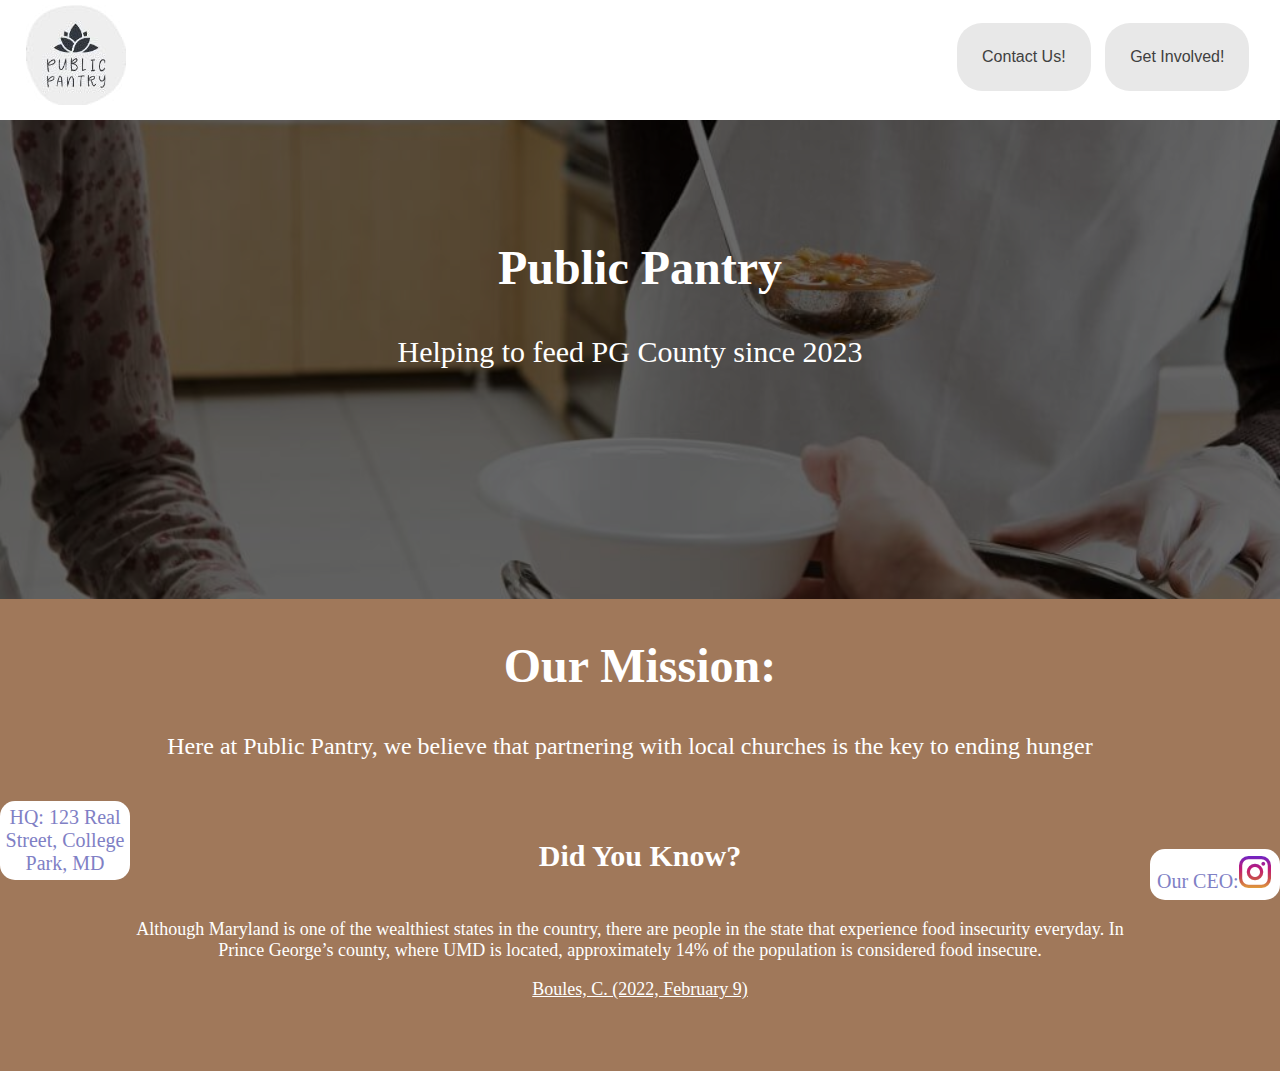
<file: index.html>
<!DOCTYPE html>
<html>
    <head>
        <title>Public Pantry</title>

        <link rel="stylesheet" type="text/css" href="style.css">

        <style type="text/css">
            body,html{font-size: 18px}
            body{background-color: #a0785a; color: #404040; 
              font-family: Garamond}
            h2{text-align: center; font-size: 48px; color:#ffffff;}
            p{text-align: center;  
                padding-left: 130px; padding-right: 150px;
            }
            .mission p {
                font-size: 24px;
            } 
            #citation a{
                color:#fff;
                outline: none;
                border-style: none; 
            }
            #citation {
                text-align: center;
                color: #fff;
                cursor: pointer;
                transition: ease-in-out 0.3s;
                z-index: 99;
                border: none; 
                outline: none; 
                background-color: transparent;  
                cursor: pointer; 
            }
            #citation:hover {
                transform:scale(1.1,1.1);
            }
            #citation a:hover {
                color: #ffb6c1;
            }
            #mid {
                font-size: 30px;
            }
        </style>

        <meta name=‘viewport’ content=“width=device-width, initial-scale=1”>
        
    </head>

    
    <body>
        <header class="head">
            <a href ="#">
                <img class="logo" src="images/logo (3).jpg" alt="logo">
            </a>
            <nav>
                <ul class="links">
                    
                    <li><a href="ContactUs.html"><button>Contact Us! </button></a></li>
                    <li><a href="GetInvolved.html"><button>Get Involved!</button></a></li>
                </ul>
            </nav>
        </header>

        <div class="first">
            <h2>
                Public Pantry 
            </h2>

            <p>
                Helping to feed PG County since 2023
            </p>
        </div>

        <div class ="second">
            <div class ="mission">
                <h2>
                    Our Mission: 
                </h2>

                <p>
                    Here at Public Pantry, we believe that partnering with
                    local churches is the key to ending hunger <br/><br/><br/>
                </p>
            </div>
            <div class ="info">
                <h2 id="mid">
                    Did You Know?
                </h2>
                <p id="extra">
                    &nbsp; <br/>
                    Although Maryland is one of the wealthiest states in the country, there are people in the state that experience food insecurity everyday. In Prince George’s county, where UMD is located, approximately 14% of the population is considered food insecure. 
                </p>
            </div>
            
            <div id="citation">
                <a href="https://agnr.umd.edu/momentum-magazine/winter-2022/mapping-path-food-equity-prince-georges-county#:~:text=Although%20Maryland%20is%20one%20of,71.2%25%20are%20obese%20or%20overweight." target="_blank" >Boules, C. (2022, February 9)</a>
                <br/> <br/>
            </div>
            
        </div>


        
        
        <div class="addy">
            <p>
                HQ: 123 Real Street,
                College Park, MD
            </p>
        </div>
        
    </body>

    <div class="floater">
        <a href="https://www.instagram.com/kieranfergus/" target="_blank">Our CEO:<img class="logo" src="images/instagram.jpg" alt="icon"></a>
    </div>

</html>
</file>
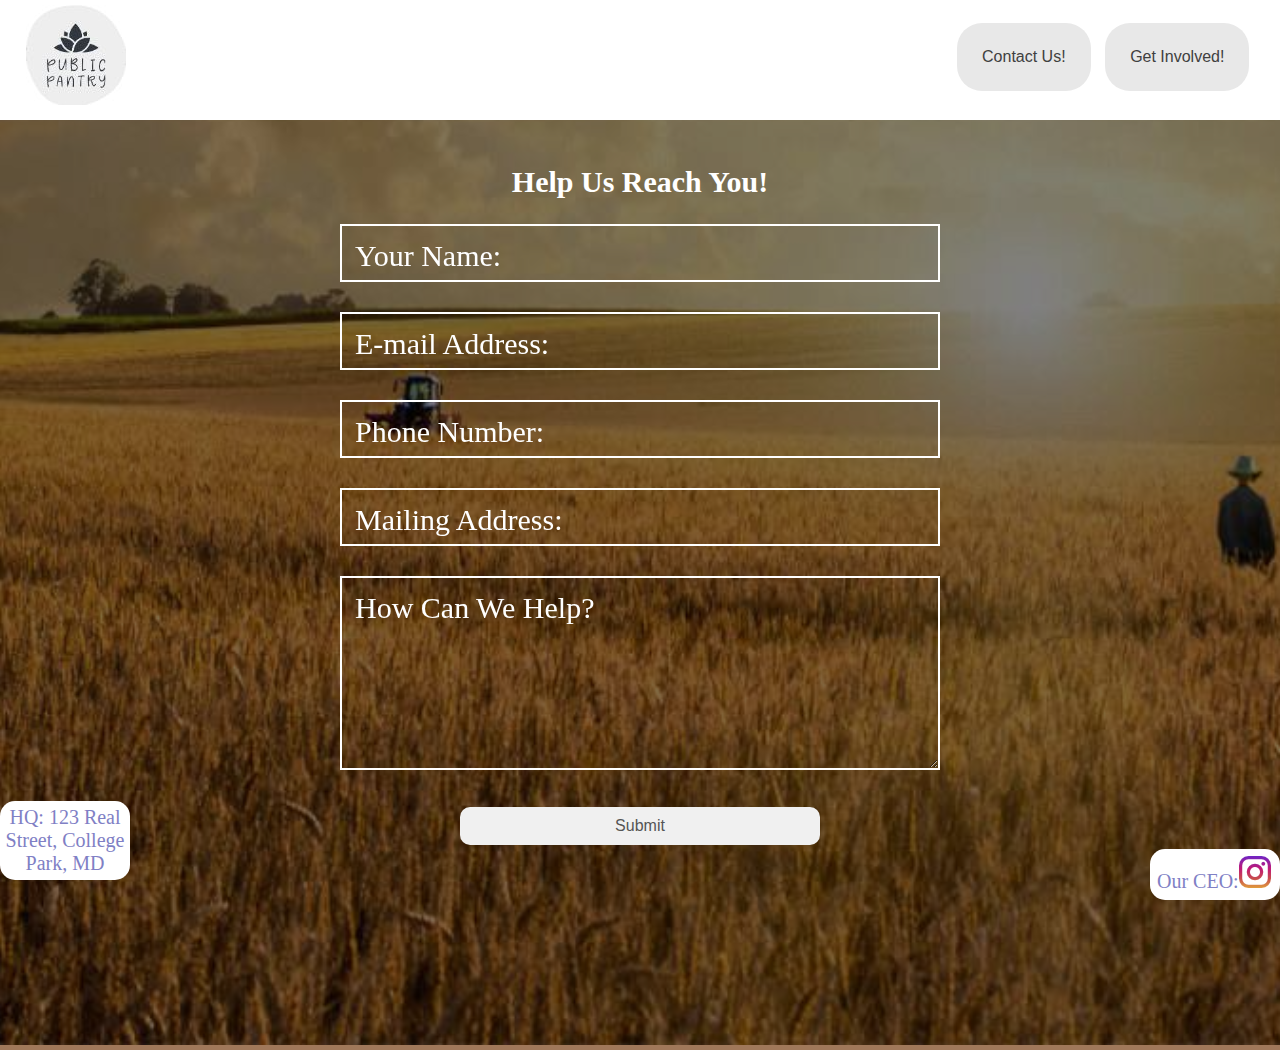
<file: ContactUs.html>
<!DOCTYPE html>
<html>
    <head>
        <title>Public Pantry</title>

        <link rel="stylesheet" type="text/css" href="style.css">

        <style type="text/css">
            body,html{font-size: 18px}
            body{background-color: #a0785a; color: #ffffff; 
              font-family: Garamond; }
            h2{text-align: center; font-size: 30px;}
            p{text-align: center; font-size: 18px; 
                padding-left: 150px; padding-right: 150px;}
            form{text-align: center; }
            
        </style>

        <meta name=‘viewport’ content=“width=device-width, initial-scale=1”>
        
    </head>

    

    <body>
        <header class="head">
            <a href ="index.html">
                <img class="logo" src="images/logo (3).jpg" alt="logo">
            </a>
            <nav>
                <ul class="links">
                    <li><a href="#"><button>Contact Us!</button></a></li>
                    <li><a href="GetInvolved.html"><button>Get Involved!</button></a></li>
                    
                </ul>
            </nav>
        </header>

        
 

        <div class="contact">
            <h2>
                Help Us Reach You!
            </h2>
            <form action="#">
                <div class="inputs">
                        <input type="text" id="nombre" required>
                        <label for="nombre">Your Name:</label>
                </div>
                <div class="inputs">
                        <input type="text" id="email" required>
                        <label for="email">E-mail Address:</label>
                </div>
                <div class="inputs">
                        <input type="text" id="number" required>
                        <label for="number">Phone Number:</label>
                </div>
                <div class="inputs">
                        <input type="text" id="address" required>
                        <label for="address">Mailing Address:</label>
                </div>
                <div class="inputs">
                        <textarea id="message" rows="5" required></textarea> 
                        <label for="message">How Can We Help?</label> 
                </div>
                <button type="submit" value="Submit" id="submission">Submit</button>

                

            </form>
        </div>

        <div class="addy">
            <p>
                HQ: 123 Real Street,
                College Park, MD
            </p>
        </div>
        
    </body>

    <div class="floater">
        <a href="https://www.instagram.com/kieranfergus/" target="_blank">Our CEO:<img class="logo" src="images/instagram.jpg" alt="icon"></a>
    </div>

    


</html>
</file>
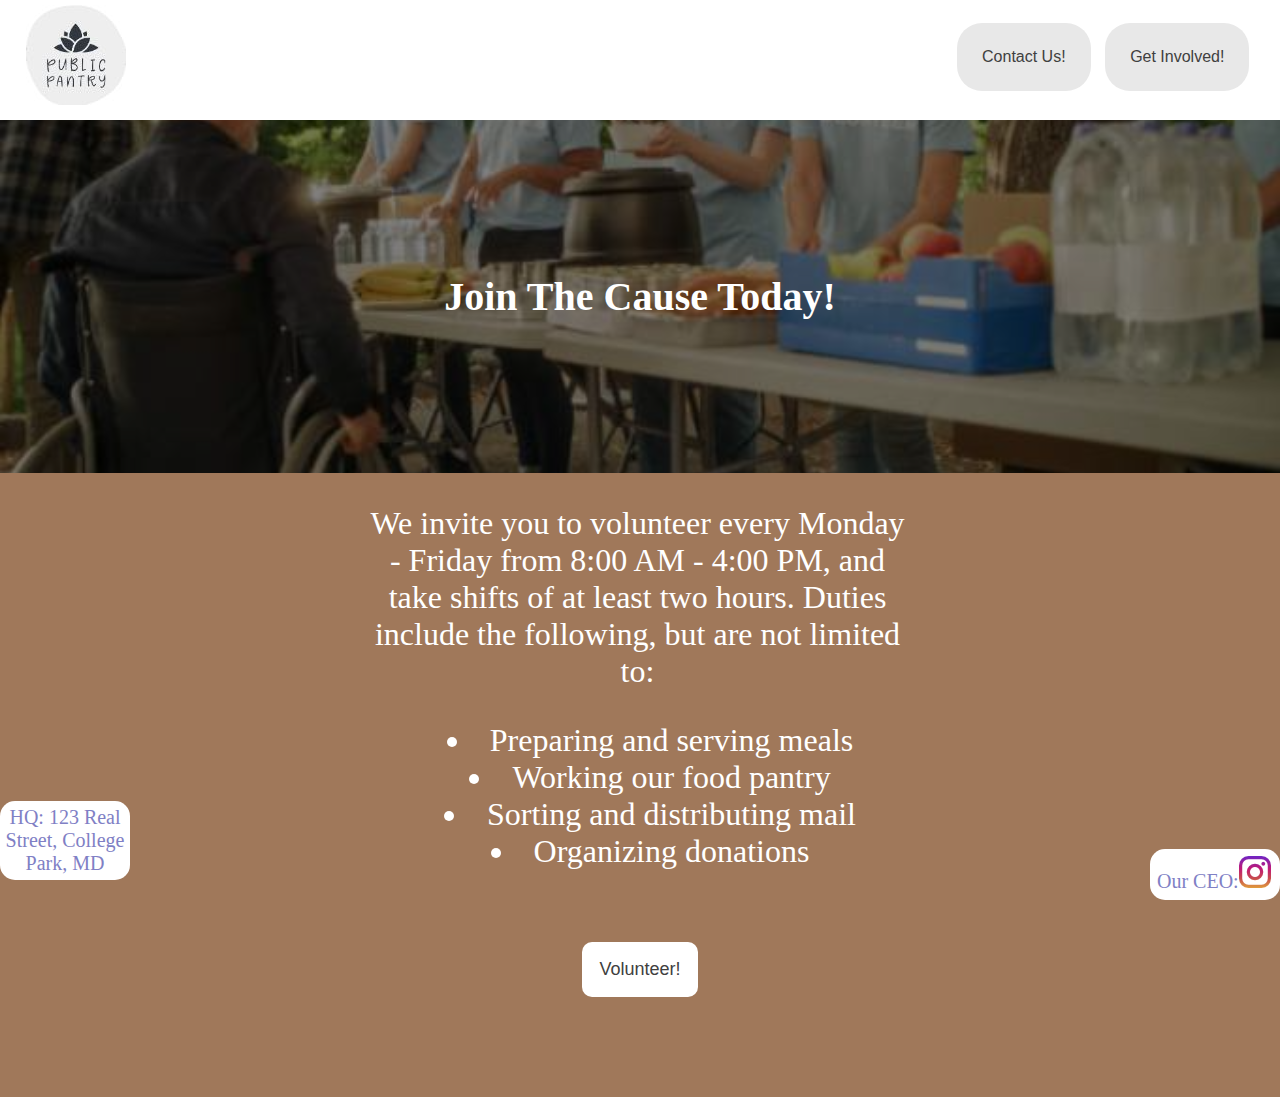
<file: GetInvolved.html>
<!DOCTYPE html>
<html>
    <head>
        <title>Public Pantry</title>

        <link rel="stylesheet" type="text/css" href="style.css">

        <style type="text/css">
            body,html{font-size: 18px}
            body{background-color: #a0785a; color: #ffffff; 
              font-family: Garamond; justify-content: center;
                align-items: center;}
            h2{text-align: center; font-size: 42px;}
            p{text-align: center; font-size: 30px; 
                padding-left: 150px; padding-right: 150px;}
           
        </style>

        <meta name=‘viewport’ content=“width=device-width, initial-scale=1”>
    </head>
 
    

    <body>
        <header class="head">
            <a href ="index.html">
                <img class="logo" src="images/logo (3).jpg" alt="logo">
            </a>
            <nav>
                <ul class="links">
                    
                    <li><a href="ContactUs.html"><button>Contact Us!</button></a></li>
                    <li><a href="#"><button>Get Involved!</button></a></li>
                </ul>
            </nav>
        </header>
        
        <div id="banner">
            <h2>
                
                Join The Cause Today!
            </h2>
        </div>


        <div class="info2">
            
                <p>
                    We invite you to volunteer every Monday - Friday from 8:00 AM - 4:00 PM, and take shifts of at least two hours. Duties include the following, but are not limited to:
                </p>
                <ul>
                    <li>Preparing and serving meals</li>
                    <li>Working our food pantry</li>
                    <li>Sorting and distributing mail</li>
                    <li>Organizing donations</li>
                </ul>
            
        </div>




        <div class="popup">
            <a class="button2" href="#signup"><button>Volunteer!</button></a>
        </div>
        
        <div id="signup" class="overlay">
            <div class="menu">
                <p>Select each shift you can attend:</p>
                <a class="exit" href="#">&#x2715;</a>
                
                    <table class="chart">
                        <form class="dates" action="#">
                            <tr>
                                <th>Monday</th>

                                <th>Tuesday</th>
                                
                                <th>Wednesday</th>
                                
                                <th>Thursday</th>
                                
                                <th>Friday</th>
                            </tr>
                            <tr>
                                <td>
                                    <input name="Mo8-10" class="times" type="checkbox">8-10
                                </td>
                                <td>
                                    <input name="Tu8-10" class="times" type="checkbox">8-10
                                </td>
                                <td>
                                    <input name="We8-10" class="times" type="checkbox">8-10
                                </td>
                                <td>
                                    <input name="Th8-10" class="times" type="checkbox">8-10
                                </td>
                                <td>
                                    <input name="Fr8-10" class="times" type="checkbox">8-10
                                </td>
                            </tr>
                            
                            <tr>
                                <td>
                                    <input name="Mo10-12" class="times" type="checkbox">10-12
                                </td>
                                <td>
                                    <input name="Tu10-12" class="times" type="checkbox">10-12
                                </td>
                                <td>
                                    <input name="We10-12" class="times" type="checkbox">10-12
                                </td>
                                <td>
                                    <input name="Th10-12" class="times" type="checkbox">10-12
                                </td>
                                <td>
                                    <input name="Fr10-12" class="times" type="checkbox">10-12
                                </td>
                            </tr>
                            <tr>
                                <td>
                                    <input name="Mo12-2" class="times" type="checkbox">12-2
                                </td>
                                <td>
                                    <input name="Tu12-2" class="times" type="checkbox">12-2
                                </td>
                                <td>
                                    <input name="We12-2" class="times" type="checkbox">12-2
                                </td>
                                <td>
                                    <input name="Th12-2" class="times" type="checkbox">12-2
                                </td>
                                <td>
                                    <input name="Fr12-2" class="times" type="checkbox">12-2
                                </td>
                            </tr>
                            <tr>
                                <td>
                                    <input name="Mo2-4" class="times" type="checkbox">2-4
                                </td>
                                <td>
                                    <input name="Tu2-4" class="times" type="checkbox">2-4
                                </td>
                                <td>
                                    <input name="We2-4" class="times" type="checkbox">2-4
                                </td>
                                <td>
                                    <input name="Th2-4"class="times" type="checkbox">2-4
                                </td>
                                <td>
                                    <input name="Fr2-4" class="times" type="checkbox">2-4
                                </td>
                            </tr>
                                
                            
                                <button type="submit" value="Submit" id="submit2">Submit</button>
                            
                        </form>
                        
                    </table>
                
            </div>
        </div>

        

        <div class="addy">
            <p>
                HQ: 123 Real Street,
                College Park, MD
            </p>
        </div>
        
    </body>

    <div class="floater">
        <a href="https://www.instagram.com/kieranfergus/" target="_blank">Our CEO:<img class="logo" src="images/instagram.jpg" alt="icon"></a>
    </div>


</html>
</file>
<file: style.css>
* {box-sizing: border-box; }

/*-------------------------------------------------
-------------HOMEPAGE (index.html)-----------------
-------------------------------------------------*/
 
body {
    margin: auto 0;
    box-sizing: border-box;
}

.head {
    position:fixed;
    width: 100%;
    height: 120px;
    z-index: 0;
}

.head nav {
    right: 0;
}




header {
    background-color: #FFFFFF;
    display: flex;
    justify-content: space-between;
    padding: 5px 2%;
    z-index: 20;
}

.logo {
    cursor: pointer;
    transition: transform 0.4s ease;
    z-index: 0;
    
}

.logo:hover {
    transform: scale(1.1,1.1);
}


.links li {
    list-style: none;
    display: inline-block;
    
    padding-right: 5px; padding-left: 5px;
    
}

.links li a button{
    z-index: 20;
    padding: 25px;
    border: none; 
    outline: none; 
    background-color: #E8E8E8; 
    color: #404040; 
    cursor: pointer; 
    border-radius: 25px; 
    font-size: 16px;
    transition: all 0.3s ease 0s;
    justify-content: space-between;
}

.links li a button:hover {
    background-color: #8080c5;
    color:#FFFFFF;
    transform: scale(1.1,1.1);
}

.first {
    background-image: url("images/soup.jpg");
    background-repeat: no-repeat;
    background-size: cover;
    color: #FFFFFF;
    background-color: #696969;
    background-blend-mode: multiply;

    padding-top: 200px;
    padding-bottom: 200px;
   
}

.first p{
    font-size: 30px;
}

.first h2, p{
    transition: all 0.3s ease 0s;
}

.first h2:hover {
    transform: scale(1.1,1.1);
}

.first p:hover {
    color: #8080c5;
    transform: scale(1.1,1.1);
}

.second {
    padding-bottom: 50px;
}


.second p{
    font-size:18px;
    color: #FFFFFF;
    transition: all 0.7s ease 0s;
}

.mission{
    transition: all 0.7s ease 0s;
}

.mission:hover {
    
    transform: scale(1.1,1.1);
}

.info{

    transition: all 0.7s ease 0s;
}

.info:hover {
    transform: scale(1.1,1.1);
}




.floater{
    text-decoration: none;
    display: inline-block;
    z-index: 99;
    width: 20%;
    max-width: 130px;
    padding: 5px;
    border: none; 
    outline: none;
    position: fixed;
    right: 0;
    bottom: 0;
    cursor: pointer; 
    border-radius: 15px; 
    font-size: 20px;
    background-color:#fff;
    color:#404040;
    transition: all 0.2s ease-in-out;
    
}

.floater:hover {
    transform: scale(1.05,1.05);
    background-color: #8080c5;
    color:#ffe4e1;
}

.floater a{
    text-decoration: none;
    display: inline-block;
    z-index: 99;
    color:#8080c5;
    padding: 2px;
    transition: none;
    font-weight:300;
}

.floater a:hover{
    color:#ffe4e1;
    transform: scale(1.03,1.03);
}



.addy p{
    text-decoration: none;
    display: inline-block;
    z-index: 99;
    width: 15%;
    max-width: 130px;
    padding: 5px;
    border: none; 
    outline: none;
    position: fixed;
    left: 0;
    bottom: 0; 
    border-radius: 15px; 
    font-size: 20px;
    background-color:#fff;
    color:#8080c5;
    
}



/*-------------------------------------------------
-----------CONTACT PAGE (ContactUS.html)-----------
-------------------------------------------------*/

.contact {
    background-image: url("images/farm.jpg");
    background-color: #808080;
    background-blend-mode: multiply;
    background-repeat: no-repeat;
    background-size: cover;
    background-position: center;
    color: #ffffff;
    padding-top: 120px;
    padding-bottom: 200px;
    z-index: 99;
}

.contact h2 {
    padding-top: 20px;
    transition: ease-in-out 0.5s;
}

.contact h2:hover {
    transform: scale(1.1,1.1);
    color:#ffe4e1;
}

form{
    position: center;
    z-index: 90;
}

form .inputs{
    width: 70%;
    max-width: 600px;
    margin: 0 auto;
    padding-bottom: 30px;
    justify-content: space-evenly;
    z-index: 90;
}

.inputs {
    margin-bottom: 50px;
    position: relative;
    font-size: 30px;

}

input, textarea {
    width:100%;
    padding: 10px;
    outline: 0;
    border: 2px solid #ffffff;
    color: #ffffff;
    background:transparent;
    font-size: 30px;
    transition: transform 0.4s ease;
}



#submission:hover {
    background-color: #8080c5;
    color:#FFFFFF;
}

#submission {
    border: none; 
    outline: none; 
    background-color: #F0F0F0; 
    color: #555; 
    cursor: pointer; 
    padding: 10px; 
    border-radius: 10px; 
    font-size: 16px; 
    transition: all 0.2s ease 0s;
    width: 40%;
    max-width: 360px;
}

label {
    height: 100%;
    position: absolute;
    left: 0;
    top: 0;
    cursor: text;
    font-size: 30px;
    color: #ffffff;
    padding: 15px;
    transition: all 0.3s ease 0.1s;
}

input:focus~label,
input:valid~label{
    top: -20%;
    font-size: 0px;
}

textarea:focus~label,
textarea:valid~label {
    top: -5%;
    font-size: 0px;
}


/*-------------------------------------------------
--------Volunteer PAGE (GetInvolved.html)----------
-------------------------------------------------*/

#banner {
    background-image: url("images/volunteer.jpg");
    background-color: #808080;
    background-blend-mode: multiply;
    background-repeat: no-repeat;
    background-size: cover;
    background-position: center;
    color: #ffffff;
    padding-top: 240px;
    padding-bottom: 120px;
    justify-content: center;
    align-items: center;
}

#banner h2{
    z-index: 50;
    font-size: 40px;
    transition: ease-in 0.4s;
}

#banner h2:hover {
    color: #DAA06D;
    transform: scale(1.1,1.1);
    z-index: 51;
}



.info2 {
    width: 100%;
    max-width: 850px;
    padding-bottom: 40px; padding-right: 5px;
    margin:auto;
    font-size: 32px;
}

.info2 p{
    font-weight: 200;
    font-size: 32px;
    text-align: center;
}


.info2 ul{
    text-align: center;
    list-style-position: inside;
    transition: all 0.3s ease-out;
    padding-right: 15px;
 font-size: 32px;
}

.info2 ul:hover{
    transform: scale(1.05,1.05);
}



.popup {
    text-align: center;
    margin: 0 auto;
    display: flex;
    padding-bottom: 100px;
}

.button2 {
    text-align: center;
    margin: 0 auto;
}
  
.button2 button{
    display: flex;
    text-align: center;
    margin: 0 auto;
    padding: 17px;
    border-radius: 10px;
    border: none; 
    outline: none; 
    background-color: #fff; 
    color: #404040; 
    cursor: pointer; 
    border-radius: 10px; 
    font-size: 18px;
    display: inline-block;
    transition: all 0.3s ease 0s;
}
.button2 button:hover {
    background-color: #8080c5;
    color: #fff;
    transform: scale(1.1,1.1);
}
  
.overlay {
    z-index: 3;
    position: fixed;
    top: 0;
    bottom: 0;
    left: 0;
    right: 0;
    background-color: rgba(104, 62, 211, 0.586);
    transition: opacity 0.3s ease-in-out;
    visibility: hidden;
    opacity: 0;
}

.overlay:target {
    
    visibility: visible;
    opacity: 1;
}
  
.menu {
    text-align: center;
    margin: 0 auto;
    margin-top: 27px;
    padding: 10px;
    background: #fff;
    border-radius: 5px;
    width: 95%;
    position: relative;
    transition: all 0.7s ease-in-out;
}
  
.menu p {
    width: 100%;
    text-align: center;
    margin-top: 0;
    color: #404040;
}

.menu .exit {
    position: absolute;
    top: 10px;
    right: 15px;
    transition: all 0.2s;
    font-size: 20px;
    text-decoration: none;
    color: #404040;
}
  

.menu .exit:hover {
    color: red;
    transform: scale(1.1,1.1);
}

.menu #submit2 {
    text-align: center;
    border: none; 
    outline: none; 
    background-color: #F0F0F0; 
    color: #555; 
    cursor: pointer; 
    padding: 10px; 
    border-radius: 10px; 
    font-size: 16px; 
    transition: all 0.2s ease 0s;
    width: 50%;
    max-width: 600px;
}

.menu #submit2:hover {
    color:#FFFFFF;
    background-color:#8080c5;
}


.menu .chart {
    
    width: 80%;
    max-width: 800px;
    min-width: 180px;
}

.chart {
    padding-top: 25px;
    font-size: 20px;
    color:#404040;
    table-layout: auto;
    width: 25%;    
    margin: auto;
    line-height: 200%;
    
}
</file>
